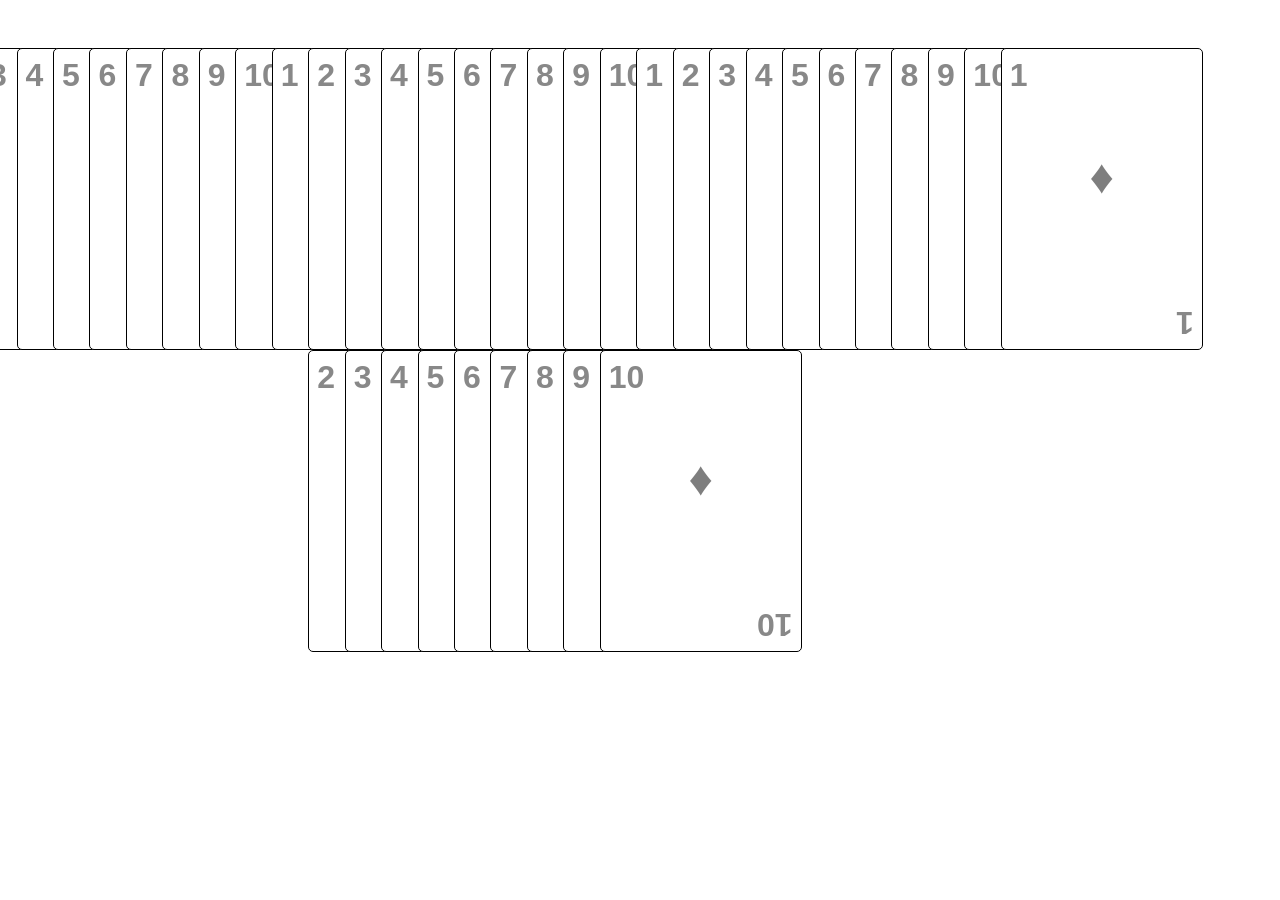
<file: index.html>
<!DOCTYPE html>
<html lang="en">
  <head>
    <title>get that deck of cards, son</title>
    <link rel="stylesheet" href="styles/normalize.css"/>
    <link rel="stylesheet" href="styles/main.css"/>
    <!-- HTML import polyfill -->
    <script src="lib/html-imports.min.js"></script>
    <!-- custom elements polyfill -->
    <script src="lib/custom-elements.min.js"></script>

    <link rel="import" href="Card/card.html"/>
  </head>
  <body>
    <div class="deck-container"></div>

    <script src="main.js"></script>
  </body>
</html>
</file>
<file: styles/main.css>
html, body {
  margin: 0;
  padding: 0;
}

.deck-container {
  perspective: 1000;
  width: 90%;
  margin: 3em auto 0 auto;
  text-align: center;
}

ryan-card {
  margin-left: -170px;
}
</file>
